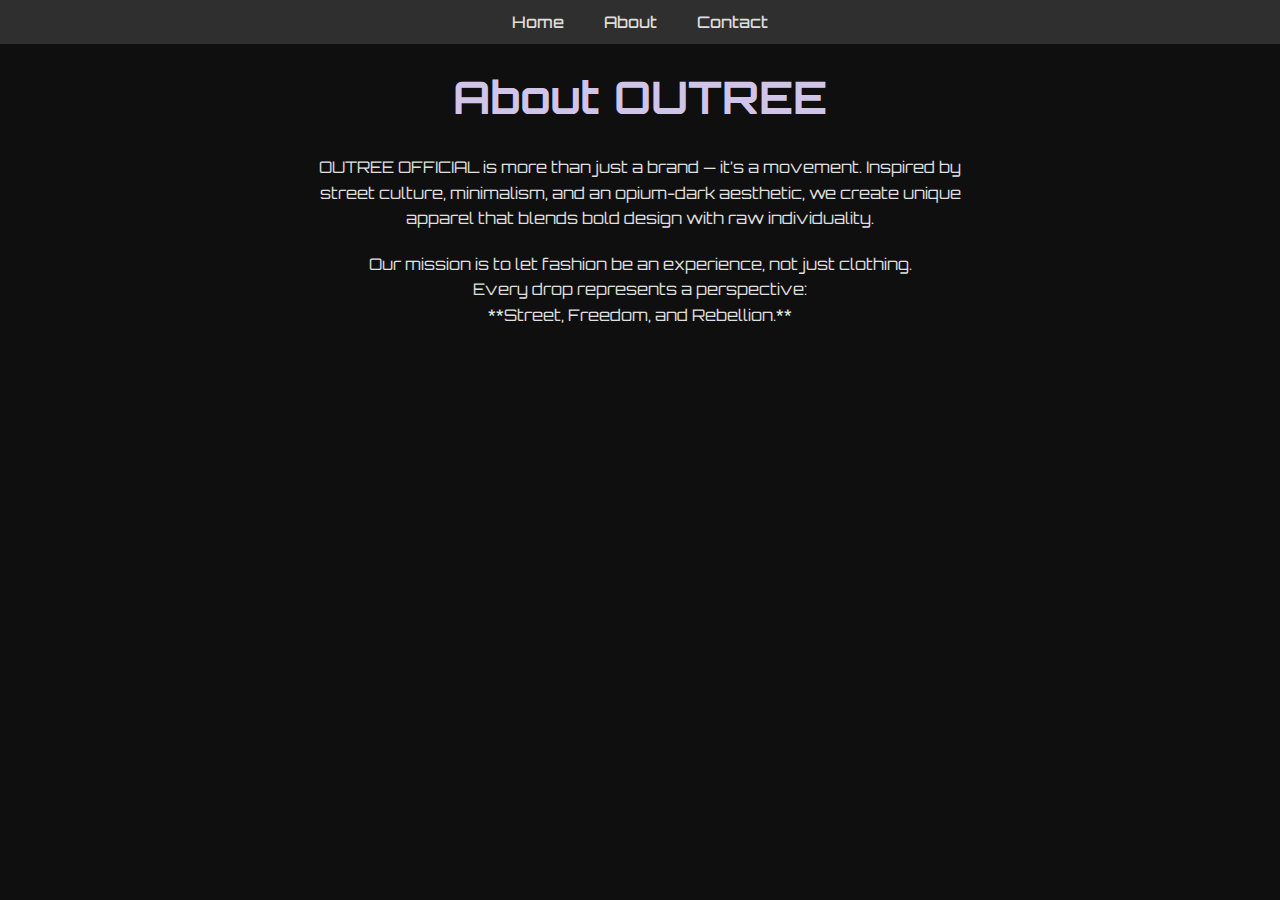
<file: about.html>
<!DOCTYPE html>
<html lang="en">
<head>
  <meta charset="UTF-8">
  <meta name="viewport" content="width=device-width, initial-scale=1.0">
  <title>About - OUTREE OFFICIAL</title>
  <link href="https://fonts.googleapis.com/css2?family=Orbitron:wght@500&display=swap" rel="stylesheet">
  <link rel="stylesheet" href="outreestyle.css">
</head>
<body>
  <!-- Navigation -->
  <nav>
    <a href="index.html">Home</a>
    <a href="about.html">About</a>
    <a href="contact.html">Contact</a>
  </nav>

  <!-- About Content -->
  <header>
    <h1 class="brand">About OUTREE</h1>
  </header>

  <section>
    <p style="max-width: 700px; margin: auto; line-height: 1.6; ">
      OUTREE OFFICIAL is more than just a brand — it’s a movement.  
      Inspired by street culture, minimalism, and an opium-dark aesthetic,  
      we create unique apparel that blends bold design with raw individuality.  
    </p>
    <br>
    <p style="max-width: 600px; margin: auto; line-height: 1.6;">
      Our mission is to let fashion be an experience, not just clothing.  
      Every drop represents a perspective: <br> **Street, Freedom, and Rebellion.**
    </p>
  </section>
</body>
</html>
</file>
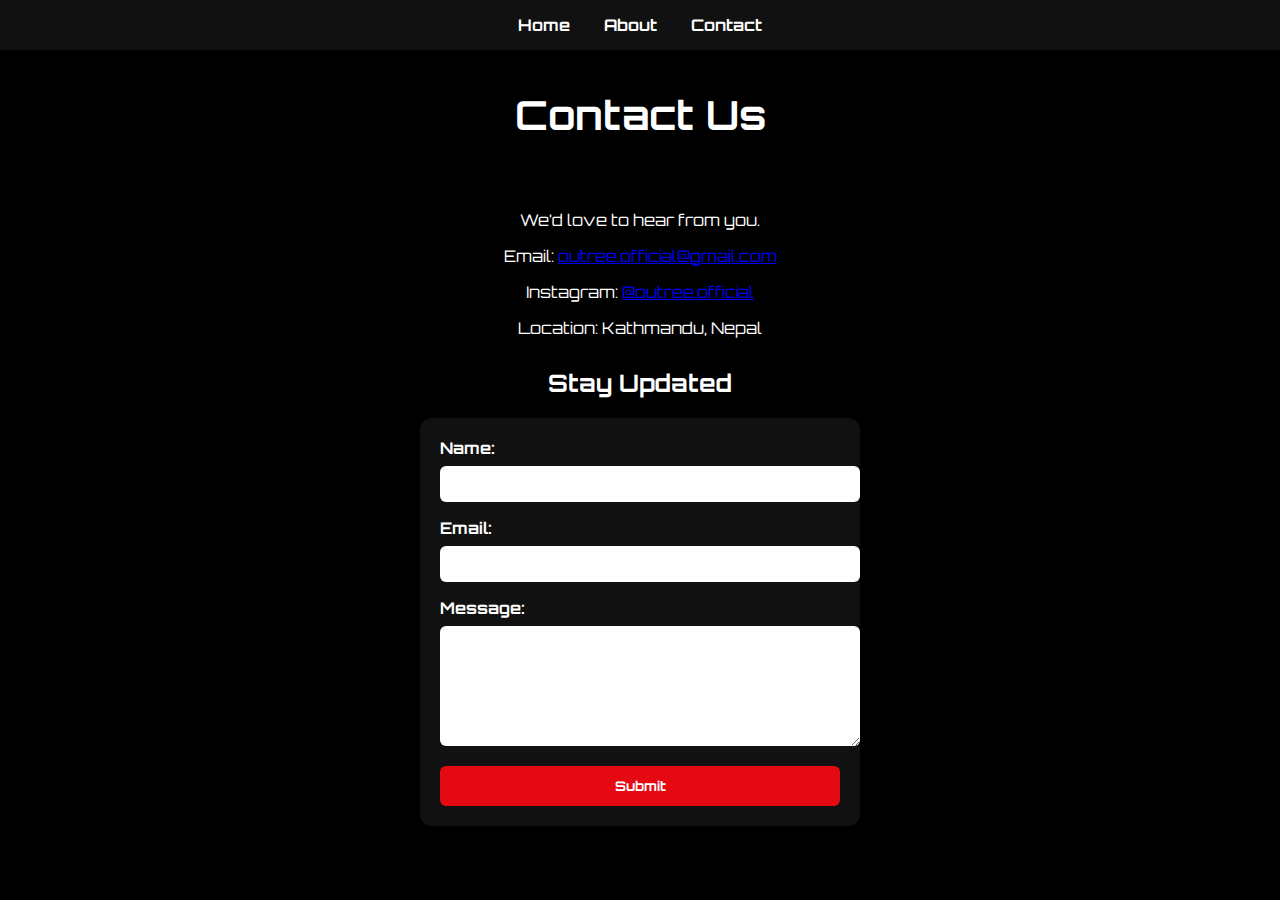
<file: contact.html>
<!DOCTYPE html>
<html lang="en">
<head>
  <meta charset="UTF-8">
  <meta name="viewport" content="width=device-width, initial-scale=1.0">
  <title>Contact - OUTREE OFFICIAL</title>
  <link href="https://fonts.googleapis.com/css2?family=Orbitron:wght@500&display=swap" rel="stylesheet">
  <style>
    body {
      margin: 0;
      font-family: 'Orbitron', sans-serif;
      background-color: #000; /* black background */
      color: #fff;
      text-align: center;
    }

    nav {
      background: #111;
      padding: 15px;
    }

    nav a {
      color: #fff;
      text-decoration: none;
      margin: 0 15px;
      font-weight: bold;
    }

    nav a:hover {
      color: #e50914; /* red hover */
    }

    header {
      padding: 40px 0;
    }

    h1.brand {
      font-size: 2.5rem;
      margin: 0;
    }

    section {
      margin: 30px auto;
      max-width: 800px;
    }

    /* 🔹 Box Styling for the form */
    .form-box {
      max-width: 400px;
      margin: 20px auto;
      padding: 20px;
      background: #111;
      border-radius: 12px;
      box-shadow: 0 4px 12px rgba(0,0,0,0.5);
      text-align: left;
    }

    .form-box label {
      font-weight: bold;
    }

    .form-box input,
    .form-box textarea {
      width: 100%;
      padding: 10px;
      margin: 8px 0 16px 0;
      border: none;
      border-radius: 6px;
      outline: none;
      font-family: inherit;
    }

    .form-box textarea {
      min-height: 100px;
    }

    .form-box button {
      width: 100%;
      padding: 12px;
      background: #e50914;
      color: #fff;
      border: none;
      border-radius: 6px;
      cursor: pointer;
      font-weight: bold;
      font-family: inherit;
      transition: 0.3s;
    }

    .form-box button:hover {
      background: #ff1a1a;
    }
  </style>
</head>
<body>
  <!-- Navigation -->
  <nav>
    <a href="index.html">Home</a>
    <a href="about.html">About</a>
    <a href="contact.html">Contact</a>
  </nav>

  <!-- Contact Content -->
  <header>
    <h1 class="brand">Contact Us</h1>
  </header>

  <section>
    <p>We’d love to hear from you.</p>
    <p>Email: <a href="mailto:outree.official@gmail.com">outree.official@gmail.com</a></p>
    <p>Instagram: <a href="https://www.instagram.com/outreeofficial/" target="_blank">@outree.official</a></p>
    <p>Location: Kathmandu, Nepal</p>
  </section>

  <!-- Form Section -->
  <section>
    <h2 class="section-title">Stay Updated</h2>
    <div class="form-box">
      <form>
        <label for="name">Name:</label>
        <input type="text" id="name" name="name">

        <label for="email">Email:</label>
        <input type="email" id="email" name="email">

        <label for="msg">Message:</label>
        <textarea id="msg" name="msg"></textarea>

        <button type="submit">Submit</button>
      </form>
    </div>
  </section>
</body>
</html>
</file>
<file: outreestyle.css>
/* Page Setup */
body {
  margin: 0;
  padding: 0;
  background-color: #0f0f0f;
  color: #e0e0e0;
  font-family: 'Orbitron', sans-serif;
  text-align: center;
}

/* Navigation */
nav {
  background-color: #302f2f;
  padding: 12px;
}

nav a {
  color: #ddd;
  text-decoration: none;
  margin: 0 18px;
  font-weight: 500;
}

nav a:hover {
  color: #9c27b0; /* soft purple accent */
}

/* Brand Section */
.brand {
  font-size: 2.8rem;
  color: #d1c4e9;
  margin-top: 25px;
}

.slogan {
  font-size: 1.1rem;
  color: #bbb;
  margin-bottom: 20px;
}

/* Section Titles */
.section-title {
  font-size: 1.8rem;
  margin-top: 30px;
  color: #fff;
}

/* Products */
.products {
  margin-top: 20px;
}

.product {
  display: inline-block;
  background-color: #1a1a1a;
  margin: 12px;
  padding: 15px;
  width: 90%;
  max-width: 600px;
  border-radius: 6px;
}

.product h3 {
  color: #c5cae9;
  margin: 10px 0;
  font-size: 1.4rem;
}

.product-images img {
  width: 45%;
  margin: 4px;
  border-radius: 5px;
}

/* Price */
.price {
  font-size: 1.2rem;
  font-weight: bold;
  margin-top: 10px;
  color: #fff;
}

/* Coming Soon */
.coming {
  font-size: 1.3rem;
  color: #9c27b0;
  font-weight: bold;
  margin-top: 30px;
}
</file>
